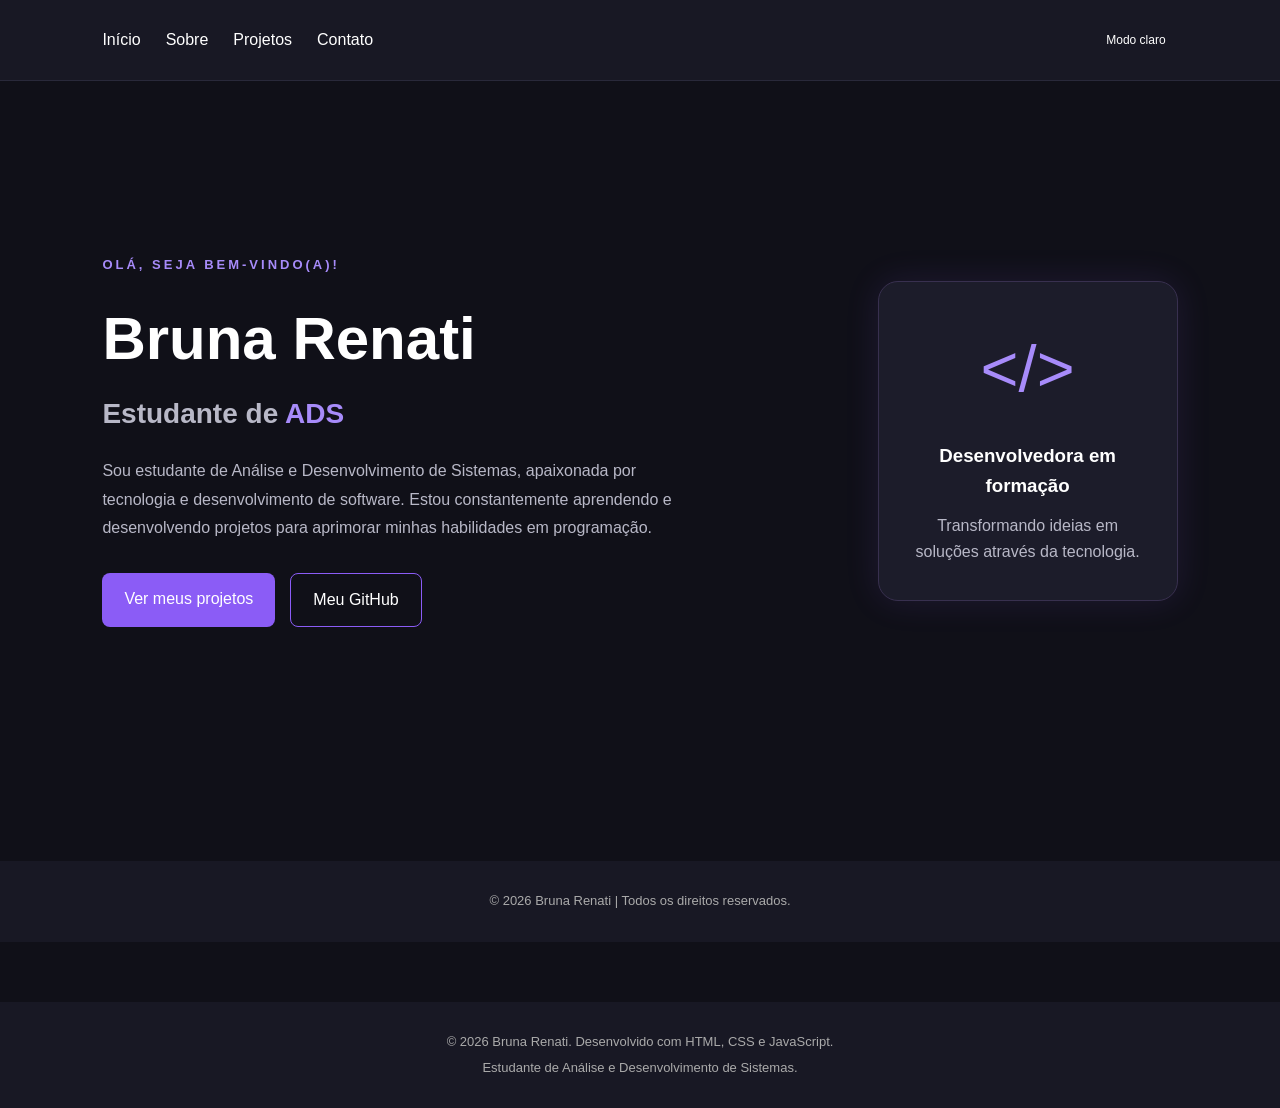
<file: index.html>
<!DOCTYPE html>
<html lang="pt-BR">

<head>
    <meta charset="UTF-8">
    <meta name="viewport" content="width=device-width, initial-scale=1.0">

    <title>Bruna Renati | Desenvolvedora em formação</title>
<link rel="preconnect" href="https://fonts.googleapis.com">
<link rel="preconnect" href="https://fonts.gstatic.com" crossorigin>

<link href="https://fonts.googleapis.com/css2?family=Poppins:wght@300;400;500;600;700;800&display=swap" rel="stylesheet">
    <link rel="stylesheet" href="style.css">
</head>

<body>

   <header>
   

    <button class="menu-toggle" id="menu-toggle"
        aria-label="Abrir menu"
        aria-expanded="false">
        ☰
    </button>

    <nav id="menu">
        <a href="index.html">Início</a>
        <a href="sobre.html">Sobre</a>
        <a href="projetos.html">Projetos</a>
        <a href="contato.html">Contato</a>
    </nav>

   <button id="theme-toggle">Modo claro</button>
</header>

    <main>

        <section class="inicio">

            <div class="conteudo">

                <p class="subtitulo">
                    OLÁ, SEJA BEM-VINDO(A)!
                </p>

                <h1>
                    Bruna Renati
                </h1>

                <h2>
                    Estudante de <span>ADS</span>
                </h2>

                <p class="descricao">
                    Sou estudante de Análise e Desenvolvimento
                    de Sistemas, apaixonada por tecnologia e
                    desenvolvimento de software.

                    Estou constantemente aprendendo e
                    desenvolvendo projetos para aprimorar
                    minhas habilidades em programação.
                </p>

                <div class="botoes">

                    <a href="projetos.html" class="botao">
                        Ver meus projetos
                    </a>

                    <a href="https://github.com/BrunaRenati"
                       target="_blank"
                       class="botao secundario">
                        Meu GitHub
                    </a>

                </div>

            </div>

            <div class="destaque">

                <div class="icone">
                    &lt;/&gt;
                </div>

                <h3>Desenvolvedora em formação</h3>

                <p>
                    Transformando ideias em soluções
                    através da tecnologia.
                </p>

            </div>

        </section>

    </main>

    <footer>
        <p>© 2026 Bruna Renati | Todos os direitos reservados.</p>
    </footer>

    <script src="script.js"></script>
<button id="topo" title="Voltar ao topo">↑</button>
<footer>
    <p>© 2026 Bruna Renati. Desenvolvido com HTML, CSS e JavaScript.</p>
    <p>Estudante de Análise e Desenvolvimento de Sistemas.</p>
</footer>
</body>
</html>
</file>
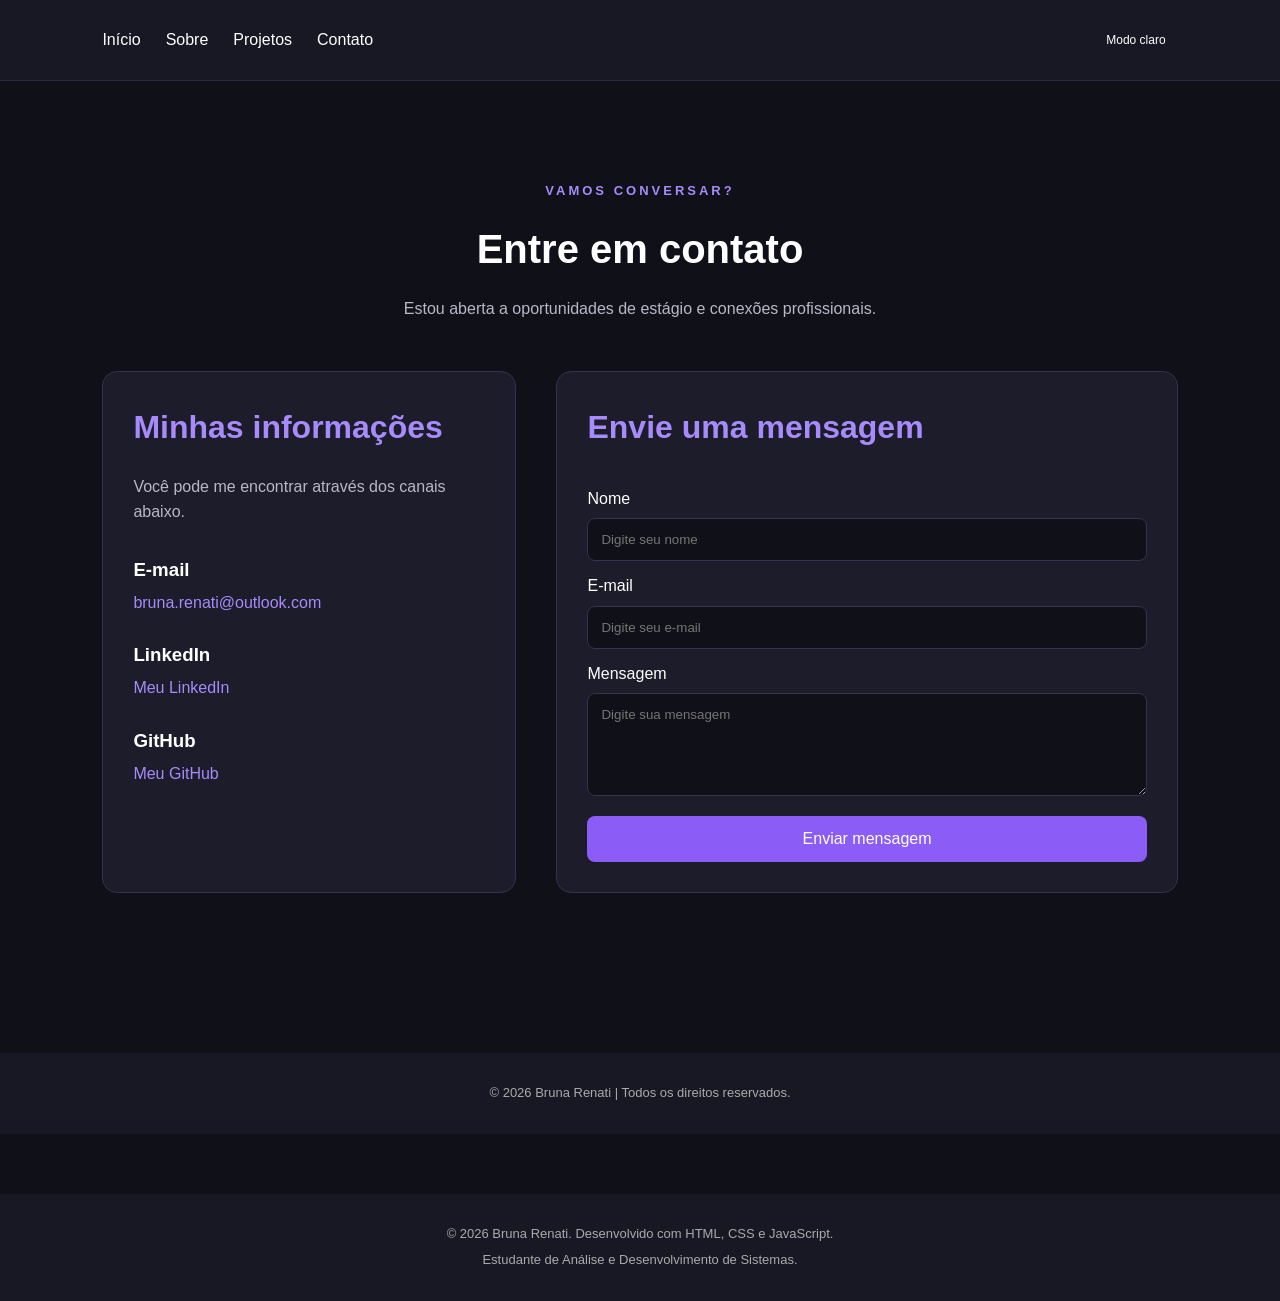
<file: contato.html>
<!DOCTYPE html>
<html lang="pt-BR">

<head>
    <meta charset="UTF-8">
    <meta name="viewport" content="width=device-width, initial-scale=1.0">

    <title>Contato | Bruna Renati</title>
<link rel="preconnect" href="https://fonts.googleapis.com">
<link rel="preconnect" href="https://fonts.gstatic.com" crossorigin>

<link href="https://fonts.googleapis.com/css2?family=Poppins:wght@300;400;500;600;700;800&display=swap" rel="stylesheet">
    <link rel="stylesheet" href="style.css">
</head>

<body>

    <header>
    

    <button class="menu-toggle" id="menu-toggle"
        aria-label="Abrir menu"
        aria-expanded="false">
        ☰
    </button>

    <nav id="menu">
        <a href="index.html">Início</a>
        <a href="sobre.html">Sobre</a>
        <a href="projetos.html">Projetos</a>
        <a href="contato.html">Contato</a>
    </nav>

   <button id="theme-toggle">Modo claro</button>
</header>

    <main>

        <section class="contato">

            <div class="titulo-contato">

                <p class="subtitulo">VAMOS CONVERSAR?</p>

                <h1>Entre em contato</h1>

                <p>
                    Estou aberta a oportunidades de estágio
                    e conexões profissionais.
                </p>

            </div>

            <div class="container-contato">

                <div class="informacoes-contato">

                    <h2>Minhas informações</h2>

                    <p>
                        Você pode me encontrar
                        através dos canais abaixo.
                    </p>

                    <div class="item-contato">
                        <h3>E-mail</h3>
                        <p>bruna.renati@outlook.com</p>
                    </div>

                    <div class="item-contato">
                        <h3>LinkedIn</h3>
                        <a href="https://www.linkedin.com/"
                           target="_blank">
                            Meu LinkedIn
                        </a>
                    </div>

                    <div class="item-contato">
                        <h3>GitHub</h3>
                        <a href="https://github.com/BrunaRenati"
                           target="_blank">
                            Meu GitHub
                        </a>
                    </div>

                </div>

                <div class="formulario-contato">

                    <h2>Envie uma mensagem</h2>

                    <form id="formContato">

                        <label for="nome">Nome</label>

                        <input
                            type="text"
                            id="nome"
                            placeholder="Digite seu nome"
                            required
                        >

                        <label for="email">E-mail</label>

                        <input
                            type="email"
                            id="email"
                            placeholder="Digite seu e-mail"
                            required
                        >

                        <label for="mensagem">Mensagem</label>

                        <textarea
                            id="mensagem"
                            placeholder="Digite sua mensagem"
                            rows="5"
                            required
                        ></textarea>

                        <button type="submit">
                            Enviar mensagem
                        </button>

                    </form>

                </div>

            </div>

        </section>

    </main>

    <footer>
        <p>© 2026 Bruna Renati | Todos os direitos reservados.</p>
    </footer>

    <script src="script.js"></script>
<button id="topo" title="Voltar ao topo">↑</button>
<footer>
    <p>© 2026 Bruna Renati. Desenvolvido com HTML, CSS e JavaScript.</p>
    <p>Estudante de Análise e Desenvolvimento de Sistemas.</p>
</footer>
</body>
</html>
</file>
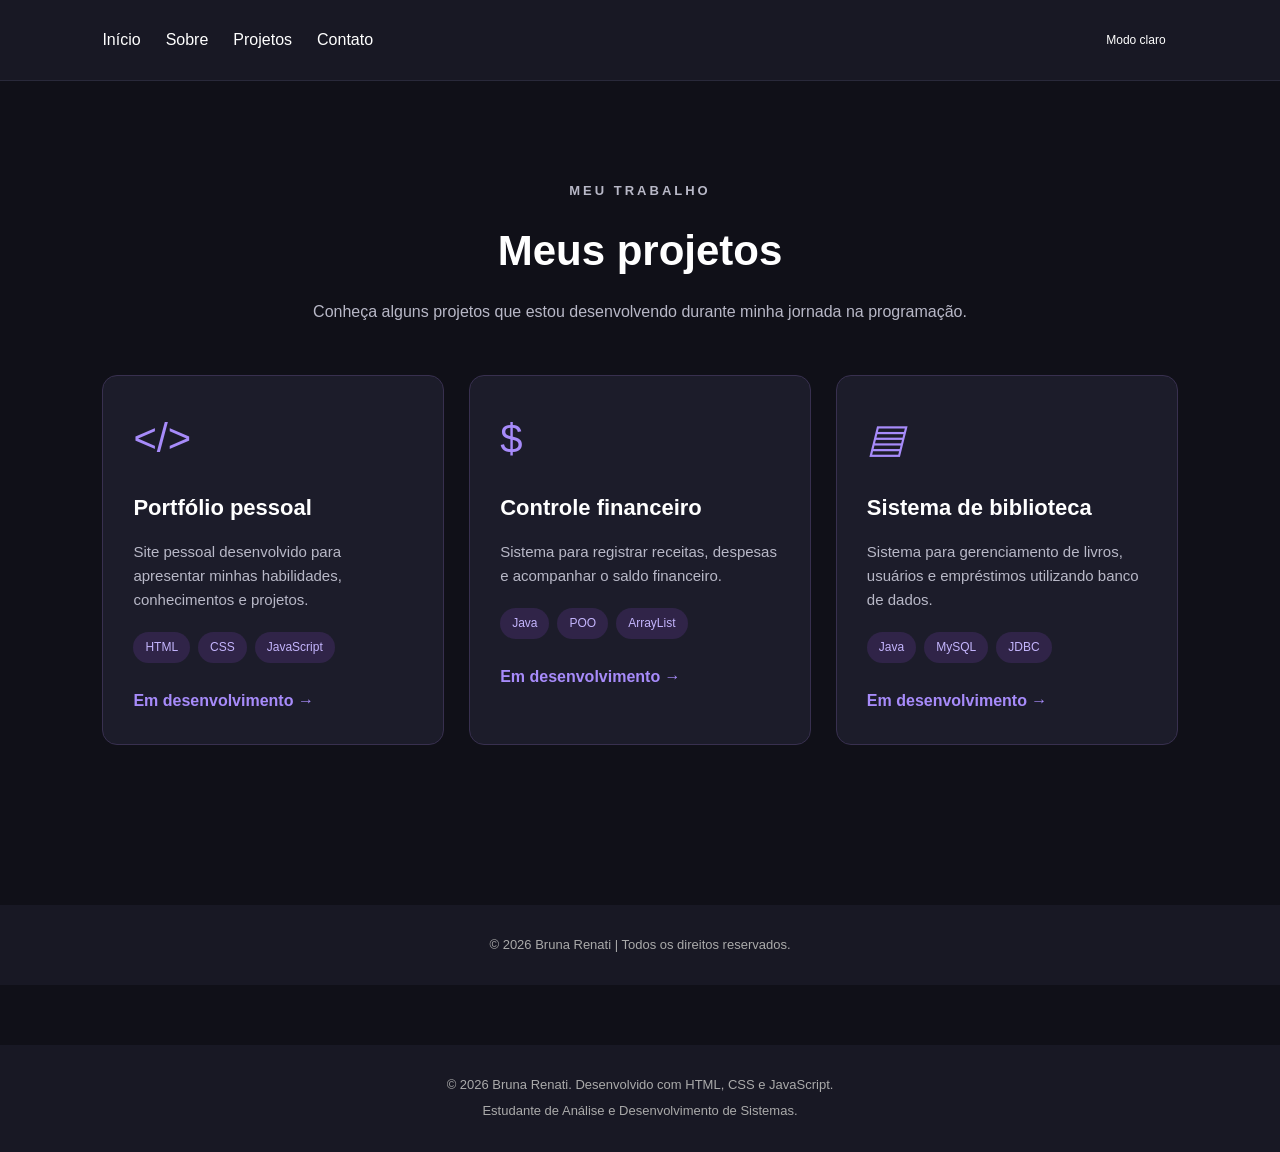
<file: projetos.html>
<!DOCTYPE html>
<html lang="pt-BR">

<head>
    <meta charset="UTF-8">
    <meta name="viewport" content="width=device-width, initial-scale=1.0">

    <title>Projetos | Bruna Renati</title>
<link rel="preconnect" href="https://fonts.googleapis.com">
<link rel="preconnect" href="https://fonts.gstatic.com" crossorigin>

<link href="https://fonts.googleapis.com/css2?family=Poppins:wght@300;400;500;600;700;800&display=swap" rel="stylesheet">
    <link rel="stylesheet" href="style.css">
</head>

<body>

    <header>
    

    <button class="menu-toggle" id="menu-toggle"
        aria-label="Abrir menu"
        aria-expanded="false">
        ☰
    </button>

    <nav id="menu">
        <a href="index.html">Início</a>
        <a href="sobre.html">Sobre</a>
        <a href="projetos.html">Projetos</a>
        <a href="contato.html">Contato</a>
    </nav>
<button id="theme-toggle">Modo claro</button>
</header>

    <main>

        <section class="projetos">

            <div class="titulo-projetos">
                <p class="subtitulo">MEU TRABALHO</p>

                <h1>Meus projetos</h1>

                <p>
                    Conheça alguns projetos que estou
                    desenvolvendo durante minha jornada
                    na programação.
                </p>
            </div>

            <div class="container-projetos">

                <!-- PROJETO 1 -->

                <div class="card-projeto">

                    <div class="card-icone">
                        &lt;/&gt;
                    </div>

                    <h2>Portfólio pessoal</h2>

                    <p>
                        Site pessoal desenvolvido para
                        apresentar minhas habilidades,
                        conhecimentos e projetos.
                    </p>

                    <div class="tecnologias">
                        <span>HTML</span>
                        <span>CSS</span>
                        <span>JavaScript</span>
                    </div>

                    <a href="#" class="link-projeto">
                        Em desenvolvimento →
                    </a>

                </div>

                <!-- PROJETO 2 -->

                <div class="card-projeto">

                    <div class="card-icone">
                        $
                    </div>

                    <h2>Controle financeiro</h2>

                    <p>
                        Sistema para registrar receitas,
                        despesas e acompanhar o saldo
                        financeiro.
                    </p>

                    <div class="tecnologias">
                        <span>Java</span>
                        <span>POO</span>
                        <span>ArrayList</span>
                    </div>

                    <a href="#" class="link-projeto">
                        Em desenvolvimento →
                    </a>

                </div>

                <!-- PROJETO 3 -->

                <div class="card-projeto">

                    <div class="card-icone">
                        <i class="simbolo">▤</i>
                    </div>

                    <h2>Sistema de biblioteca</h2>

                    <p>
                        Sistema para gerenciamento
                        de livros, usuários e empréstimos
                        utilizando banco de dados.
                    </p>

                    <div class="tecnologias">
                        <span>Java</span>
                        <span>MySQL</span>
                        <span>JDBC</span>
                    </div>

                    <a href="#" class="link-projeto">
                        Em desenvolvimento →
                    </a>

                </div>

            </div>

        </section>

    </main>

    <footer>
        <p>© 2026 Bruna Renati | Todos os direitos reservados.</p>
    </footer>
<button id="topo" title="Voltar ao topo">↑</button>
<footer>
    <p>© 2026 Bruna Renati. Desenvolvido com HTML, CSS e JavaScript.</p>
    <p>Estudante de Análise e Desenvolvimento de Sistemas.</p>
</footer>
</body>
</html>
</file>
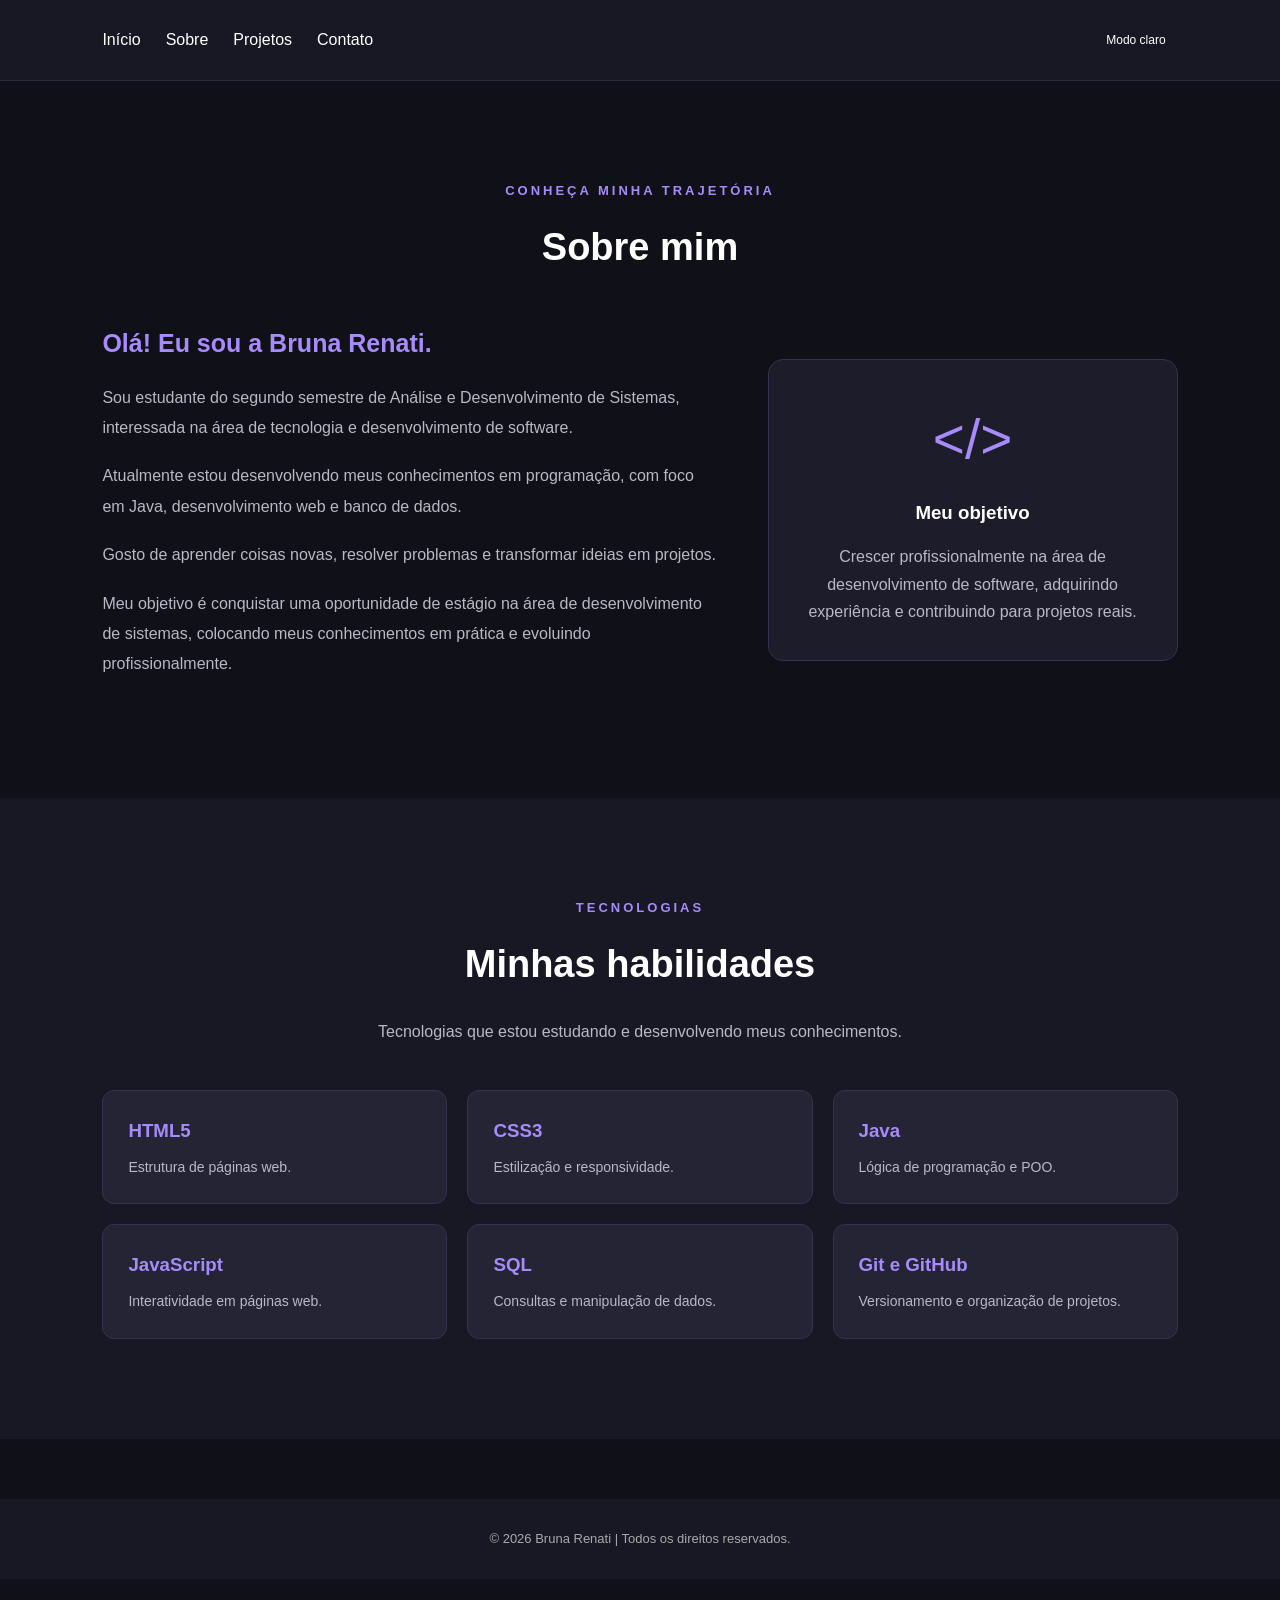
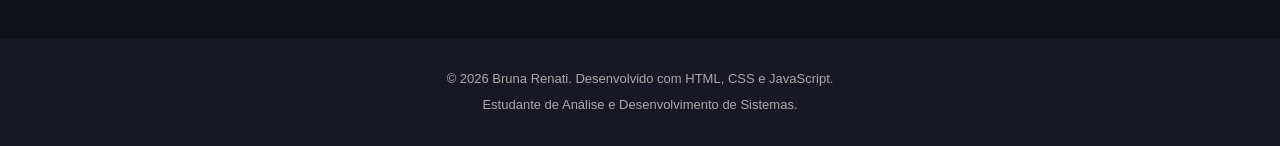
<file: sobre.html>
<!DOCTYPE html>
<html lang="pt-BR">

<head>
    <meta charset="UTF-8">
    <meta name="viewport" content="width=device-width, initial-scale=1.0">

    <title>Sobre mim | Bruna Renati</title>
<link rel="preconnect" href="https://fonts.googleapis.com">
<link rel="preconnect" href="https://fonts.gstatic.com" crossorigin>

<link href="https://fonts.googleapis.com/css2?family=Poppins:wght@300;400;500;600;700;800&display=swap" rel="stylesheet">
    <link rel="stylesheet" href="style.css">
</head>

<body>

    <header>
 

    <button class="menu-toggle" id="menu-toggle"
        aria-label="Abrir menu"
        aria-expanded="false">
        ☰
    </button>

    <nav id="menu">
        <a href="index.html">Início</a>
        <a href="sobre.html">Sobre</a>
        <a href="projetos.html">Projetos</a>
        <a href="contato.html">Contato</a>
    </nav>

   <button id="theme-toggle">Modo claro</button>
</header>
    <main>

        <section class="sobre">

            <div class="titulo-sobre">
                <p class="subtitulo">CONHEÇA MINHA TRAJETÓRIA</p>
                <h1>Sobre mim</h1>
            </div>

            <div class="conteudo-sobre">

                <div class="texto-sobre">

                    <h2>Olá! Eu sou a Bruna Renati.</h2>

                    <p>
                        Sou estudante do segundo semestre de
                        Análise e Desenvolvimento de Sistemas,
                        interessada na área de tecnologia e
                        desenvolvimento de software.
                    </p>

                    <p>
                        Atualmente estou desenvolvendo meus
                        conhecimentos em programação, com foco
                        em Java, desenvolvimento web e banco
                        de dados.
                    </p>

                    <p>
                        Gosto de aprender coisas novas,
                        resolver problemas e transformar
                        ideias em projetos.
                    </p>

                    <p>
                        Meu objetivo é conquistar uma
                        oportunidade de estágio na área
                        de desenvolvimento de sistemas,
                        colocando meus conhecimentos em
                        prática e evoluindo profissionalmente.
                    </p>

                </div>

                <div class="card-objetivo">

                    <div class="icone-sobre">
                        &lt;/&gt;
                    </div>

                    <h3>Meu objetivo</h3>

                    <p>
                        Crescer profissionalmente na área
                        de desenvolvimento de software,
                        adquirindo experiência e contribuindo
                        para projetos reais.
                    </p>

                </div>

            </div>

        </section>

        <section class="habilidades">

            <div class="titulo-sobre">
                <p class="subtitulo">TECNOLOGIAS</p>
                <h2>Minhas habilidades</h2>

                <p>
                    Tecnologias que estou estudando
                    e desenvolvendo meus conhecimentos.
                </p>
            </div>

            <div class="grid-habilidades">

                <div class="habilidade">
                    <h3>HTML5</h3>
                    <p>Estrutura de páginas web.</p>
                </div>

                <div class="habilidade">
                    <h3>CSS3</h3>
                    <p>Estilização e responsividade.</p>
                </div>

                <div class="habilidade">
                    <h3>Java</h3>
                    <p>Lógica de programação e POO.</p>
                </div>

                <div class="habilidade">
                    <h3>JavaScript</h3>
                    <p>Interatividade em páginas web.</p>
                </div>

                <div class="habilidade">
                    <h3>SQL</h3>
                    <p>Consultas e manipulação de dados.</p>
                </div>

                <div class="habilidade">
                    <h3>Git e GitHub</h3>
                    <p>Versionamento e organização de projetos.</p>
                </div>

            </div>

        </section>

    </main>

    <footer>
        <p>© 2026 Bruna Renati | Todos os direitos reservados.</p>
    </footer>
<button id="topo" title="Voltar ao topo">↑</button>
<footer>
    <p>© 2026 Bruna Renati. Desenvolvido com HTML, CSS e JavaScript.</p>
    <p>Estudante de Análise e Desenvolvimento de Sistemas.</p>
</footer>
</body>
</html>
</file>
<file: style.css>
/* CONFIGURAÇÕES GERAIS */
body {
    font-family: 'Poppins', sans-serif;
}
* {
    margin: 0;
    padding: 0;
    box-sizing: border-box;
    scroll-behavior: smooth;
}

body {
    background-color: #101018;
    color: #ffffff;
    font-family: Arial, sans-serif;
    line-height: 1.6;
}

/* CABEÇALHO */

header {
    display: flex;
    justify-content: space-between;
    align-items: center;
    padding: 25px 8%;
    background-color: #181824;
    border-bottom: 1px solid #29293a;
}

header h2 {
    color: #a78bfa;
}

nav {
    display: flex;
    gap: 25px;
}

nav a {
    color: #ffffff;
    text-decoration: none;
    transition: 0.3s;
}

nav a:hover {
    color: #a78bfa;
}

/* SEÇÕES */

section {
    padding: 100px 8%;
}

section h2 {
    color: #a78bfa;
    font-size: 32px;
    margin-bottom: 25px;
}

/* INÍCIO */

#inicio {
    min-height: 80vh;
    display: flex;
    flex-direction: column;
    justify-content: center;
    align-items: flex-start;
}

#inicio h1 {
    font-size: 48px;
    max-width: 700px;
    margin-bottom: 20px;
}

#inicio p {
    color: #b8b8c7;
    font-size: 18px;
    margin-bottom: 30px;
}

#inicio a {
    background-color: #8b5cf6;
    color: white;
    padding: 13px 25px;
    border-radius: 8px;
    text-decoration: none;
    transition: 0.3s;
}

#inicio a:hover {
    background-color: #7c3aed;
    transform: translateY(-3px);
}

/* SOBRE */

#sobre p {
    color: #b8b8c7;
    max-width: 750px;
    font-size: 17px;
}

/* PROJETOS */

#projetos {
    background-color: #181824;
}

/* CONTATO */

#contato p {
    color: #b8b8c7;
}

/* RODAPÉ */

footer {
    background-color: #181824;
    text-align: center;
    padding: 25px;
    color: #88889a;
}

/* RESPONSIVIDADE */

@media (max-width: 768px) {

    header {
        flex-direction: column;
        gap: 20px;
    }

    nav {
        flex-wrap: wrap;
        justify-content: center;
        gap: 15px;
    }

    section {
        padding: 70px 6%;
    }

    #inicio h1 {
        font-size: 34px;
    }

    section h2 {
        font-size: 27px;
    }
}

@media (max-width: 480px) {

    nav {
        gap: 12px;
    }

    nav a {
        font-size: 14px;
    }

    #inicio h1 {
        font-size: 29px;
    }

    #inicio p {
        font-size: 16px;
    }
}
nav a.active {
    color: #a78bfa;
    border-bottom: 2px solid #a78bfa;
    padding-bottom: 5px;
}

/* LOGO */

.logo {
    color: #ffffff;
    font-size: 26px;
}

.logo span {
    color: #a78bfa;
}

/* PÁGINA INICIAL */

.inicio {
    min-height: 80vh;
    display: flex;
    align-items: center;
    justify-content: space-between;
    gap: 50px;
}

.conteudo {
    max-width: 600px;
}

.subtitulo {
    color: #a78bfa;
    letter-spacing: 3px;
    font-size: 13px;
    font-weight: bold;
    margin-bottom: 15px;
}

.conteudo h1 {
    font-size: 60px;
    margin-bottom: 5px;
}

.conteudo h2 {
    color: #b8b8c7;
    font-size: 28px;
    margin-bottom: 20px;
}

.conteudo h2 span {
    color: #a78bfa;
}

.descricao {
    color: #b8b8c7;
    line-height: 1.8;
    margin-bottom: 30px;
}

/* BOTÕES */

.botoes {
    display: flex;
    gap: 15px;
    flex-wrap: wrap;
}

.botao {
    display: inline-block;
    background: #8b5cf6;
    color: white;
    padding: 13px 22px;
    border-radius: 8px;
    text-decoration: none;
    transition: 0.3s;
}

.botao:hover {
    background: #7c3aed;
    transform: translateY(-3px);
}

.botao.secundario {
    background: transparent;
    border: 1px solid #8b5cf6;
}

.botao.secundario:hover {
    background: #8b5cf6;
}

/* DESTAQUE */

.destaque {
    width: 300px;
    min-width: 250px;
    padding: 35px;
    text-align: center;
    background: #1c1c2a;
    border: 1px solid #38304f;
    border-radius: 20px;
    box-shadow: 0 0 35px rgba(139, 92, 246, 0.12);
}

.icone {
    font-size: 65px;
    color: #a78bfa;
    margin-bottom: 20px;
}

.destaque h3 {
    margin-bottom: 12px;
    color: #ffffff;
}

.destaque p {
    color: #b8b8c7;
}

/* RESPONSIVIDADE */

@media (max-width: 768px) {

    .inicio {
        flex-direction: column;
        align-items: flex-start;
    }

    .conteudo h1 {
        font-size: 42px;
    }

    .conteudo h2 {
        font-size: 23px;
    }

    .destaque {
        width: 100%;
    }
}

/* PÁGINA DE PROJETOS */

.projetos {
    min-height: 80vh;
}

.titulo-projetos {
    text-align: center;
    margin-bottom: 50px;
}

.titulo-projetos h1 {
    font-size: 42px;
    margin-bottom: 15px;
}

.titulo-projetos p {
    color: #b8b8c7;
}

/* CONTAINER DOS CARDS */

.container-projetos {
    display: grid;
    grid-template-columns: repeat(3, 1fr);
    gap: 25px;
}

/* CARD */

.card-projeto {
    background: #1c1c2a;
    border: 1px solid #38304f;
    padding: 30px;
    border-radius: 15px;
    transition: 0.3s;
}

.card-projeto:hover {
    transform: translateY(-8px);
    border-color: #a78bfa;
    box-shadow: 0 8px 25px rgba(139, 92, 246, 0.15);
}

/* ÍCONE */

.card-icone {
    font-size: 40px;
    color: #a78bfa;
    margin-bottom: 20px;
}

/* TÍTULOS E DESCRIÇÕES */

.card-projeto h2 {
    font-size: 22px;
    margin-bottom: 15px;
    color: #ffffff;
}

.card-projeto p {
    color: #b8b8c7;
    font-size: 15px;
    margin-bottom: 20px;
}

/* TECNOLOGIAS */

.tecnologias {
    display: flex;
    flex-wrap: wrap;
    gap: 8px;
    margin-bottom: 25px;
}

.tecnologias span {
    background: #302448;
    color: #c4b5fd;
    padding: 6px 12px;
    border-radius: 20px;
    font-size: 12px;
}

/* LINK */

.link-projeto {
    color: #a78bfa;
    text-decoration: none;
    font-weight: bold;
}

.link-projeto:hover {
    color: #ffffff;
}

/* RESPONSIVIDADE */

@media (max-width: 900px) {

    .container-projetos {
        grid-template-columns: repeat(2, 1fr);
    }

}

@media (max-width: 600px) {

    .container-projetos {
        grid-template-columns: 1fr;
    }

    .titulo-projetos h1 {
        font-size: 32px;
    }

}

/* PÁGINA SOBRE */

.sobre {
    min-height: 70vh;
}

.titulo-sobre {
    text-align: center;
    margin-bottom: 45px;
}

.titulo-sobre h1,
.titulo-sobre h2 {
    font-size: 38px;
    color: #ffffff;
}

.titulo-sobre > p:last-child {
    color: #b8b8c7;
    margin-top: 10px;
}

/* CONTEÚDO SOBRE */

.conteudo-sobre {
    display: grid;
    grid-template-columns: 1.5fr 1fr;
    gap: 50px;
    align-items: center;
}

.texto-sobre h2 {
    color: #a78bfa;
    font-size: 25px;
    margin-bottom: 20px;
}

.texto-sobre p {
    color: #b8b8c7;
    line-height: 1.9;
    margin-bottom: 18px;
}

/* CARD OBJETIVO */

.card-objetivo {
    background: #1c1c2a;
    border: 1px solid #38304f;
    border-radius: 15px;
    padding: 35px;
    text-align: center;
    transition: 0.3s;
}

.card-objetivo:hover {
    transform: translateY(-5px);
    border-color: #a78bfa;
}

.icone-sobre {
    color: #a78bfa;
    font-size: 55px;
    margin-bottom: 15px;
}

.card-objetivo h3 {
    color: #ffffff;
    margin-bottom: 15px;
}

.card-objetivo p {
    color: #b8b8c7;
    line-height: 1.7;
}

/* HABILIDADES */

.habilidades {
    background: #181824;
}

.grid-habilidades {
    display: grid;
    grid-template-columns: repeat(3, 1fr);
    gap: 20px;
}

.habilidade {
    background: #242434;
    padding: 25px;
    border-radius: 12px;
    border: 1px solid #38304f;
    transition: 0.3s;
}

.habilidade:hover {
    border-color: #a78bfa;
    transform: translateY(-5px);
}

.habilidade h3 {
    color: #a78bfa;
    margin-bottom: 10px;
}

.habilidade p {
    color: #b8b8c7;
    font-size: 14px;
}

/* RESPONSIVIDADE */

@media (max-width: 768px) {

    .conteudo-sobre {
        grid-template-columns: 1fr;
    }

    .grid-habilidades {
        grid-template-columns: repeat(2, 1fr);
    }

    .titulo-sobre h1,
    .titulo-sobre h2 {
        font-size: 30px;
    }

}

@media (max-width: 480px) {

    .grid-habilidades {
        grid-template-columns: 1fr;
    }

}


/* PÁGINA DE CONTATO */

.contato {
    min-height: 80vh;
}

.titulo-contato {
    text-align: center;
    margin-bottom: 50px;
}

.titulo-contato h1 {
    font-size: 40px;
    margin-bottom: 15px;
}

.titulo-contato > p:last-child {
    color: #b8b8c7;
}

/* CONTAINER */

.container-contato {
    display: grid;
    grid-template-columns: 1fr 1.5fr;
    gap: 40px;
}

/* INFORMAÇÕES */

.informacoes-contato {
    background: #1c1c2a;
    padding: 30px;
    border-radius: 15px;
    border: 1px solid #38304f;
}

.informacoes-contato h2,
.formulario-contato h2 {
    margin-bottom: 20px;
    color: #a78bfa;
}

.informacoes-contato > p {
    color: #b8b8c7;
    margin-bottom: 30px;
}

.item-contato {
    margin-bottom: 25px;
}

.item-contato h3 {
    color: #ffffff;
    margin-bottom: 5px;
}

.item-contato p,
.item-contato a {
    color: #a78bfa;
    text-decoration: none;
}

/* FORMULÁRIO */

.formulario-contato {
    background: #1c1c2a;
    padding: 30px;
    border-radius: 15px;
    border: 1px solid #38304f;
}

.formulario-contato form {
    display: flex;
    flex-direction: column;
}

.formulario-contato label {
    color: #ffffff;
    margin: 12px 0 7px;
}

.formulario-contato input,
.formulario-contato textarea {
    background: #101018;
    border: 1px solid #38304f;
    border-radius: 8px;
    padding: 13px;
    color: #ffffff;
    font-family: Arial, sans-serif;
    outline: none;
}

.formulario-contato input:focus,
.formulario-contato textarea:focus {
    border-color: #a78bfa;
}

.formulario-contato textarea {
    resize: vertical;
}

/* BOTÃO */

.formulario-contato button {
    background: #8b5cf6;
    color: #ffffff;
    border: none;
    padding: 14px;
    margin-top: 20px;
    border-radius: 8px;
    cursor: pointer;
    font-size: 16px;
    transition: 0.3s;
}

.formulario-contato button:hover {
    background: #7c3aed;
}

/* RESPONSIVIDADE */

@media (max-width: 768px) {

    .container-contato {
        grid-template-columns: 1fr;
    }

    .titulo-contato h1 {
        font-size: 32px;
    }

}
/* Botões do cabeçalho */
.menu-toggle,
#theme-toggle {
    background: transparent;
    border: none;
    color: #fff;
    font-size: 24px;
    cursor: pointer;
}

.menu-toggle {
    display: none;
}

/* Menu para celular */
@media (max-width: 768px) {
    header {
        flex-direction: row;
        justify-content: space-between;
        position: relative;
    }

    .menu-toggle {
        display: block;
    }

    header nav {
        display: none;
        position: absolute;
        top: 100%;
        left: 0;
        width: 100%;
        background: #181824;
        flex-direction: column;
        padding: 20px;
        z-index: 10;
    }

    header nav.open {
        display: flex;
    }

    header nav a {
        padding: 10px;
    }
}

/* TEMA CLARO */
#theme-toggle {
    font-size: 12px;
    padding: 8px 12px;
}


body.light-theme {
    background: #f4f1fa;
    color: #242033;
}

body.light-theme header,
body.light-theme .project-card,
body.light-theme .about-card,
body.light-theme .contact-card {
    background: #ffffff;
    color: #242033;
}

body.light-theme header nav a {
    color: #242033;
}

body.light-theme p {
    color: #514b60;
}

body.light-theme input,
body.light-theme textarea {
    background: #ffffff;
    color: #242033;
    border-color: #ccc;
}

body.light-theme #theme-toggle,
body.light-theme .menu-toggle {
    color: #242033;
}

@media (max-width: 768px) {
    body.light-theme header nav {
        background: #ffffff;
    }
}

.reveal {
    opacity: 0;
    transform: translateY(25px);
    transition: all 0.7s ease;
}

.reveal.visible {
    opacity: 1;
    transform: translateY(0);
}

#topo {
    position: fixed;
    bottom: 25px;
    right: 25px;
    width: 45px;
    height: 45px;
    border: none;
    border-radius: 50%;
    background: #8b5cf6;
    color: white;
    font-size: 25px;
    cursor: pointer;
    display: none;
    z-index: 20;
}

#topo:hover {
    background: #a78bfa;
}

.btn {
    display: inline-block;
    padding: 12px 25px;
    background: #8b5cf6;
    color: white;
    text-decoration: none;
    border-radius: 8px;
    font-weight: 600;
    transition: 0.3s;
}

.btn:hover {
    background: #a78bfa;
    transform: translateY(-3px);
}

.btn-outline {
    background: transparent;
    border: 2px solid #8b5cf6;
    color: #a78bfa;
}

.btn-outline:hover {
    background: #8b5cf6;
    color: white;
}

.project-card {
    background: #181824;
    border: 1px solid #29293a;
    border-radius: 15px;
    padding: 25px;
    transition: 0.3s;
}

.project-card:hover {
    transform: translateY(-8px);
    border-color: #8b5cf6;
    box-shadow: 0 10px 30px rgba(139, 92, 246, 0.15);
}

.project-card h3 {
    color: #a78bfa;
    margin-bottom: 12px;
}

.project-card p {
    color: #c4c4d4;
    line-height: 1.7;
}

footer {
    background: #181824;
    text-align: center;
    padding: 25px;
    margin-top: 60px;
    color: #aaa;
    font-size: 13px;
}

footer p {
    margin: 5px;
}
</file>
